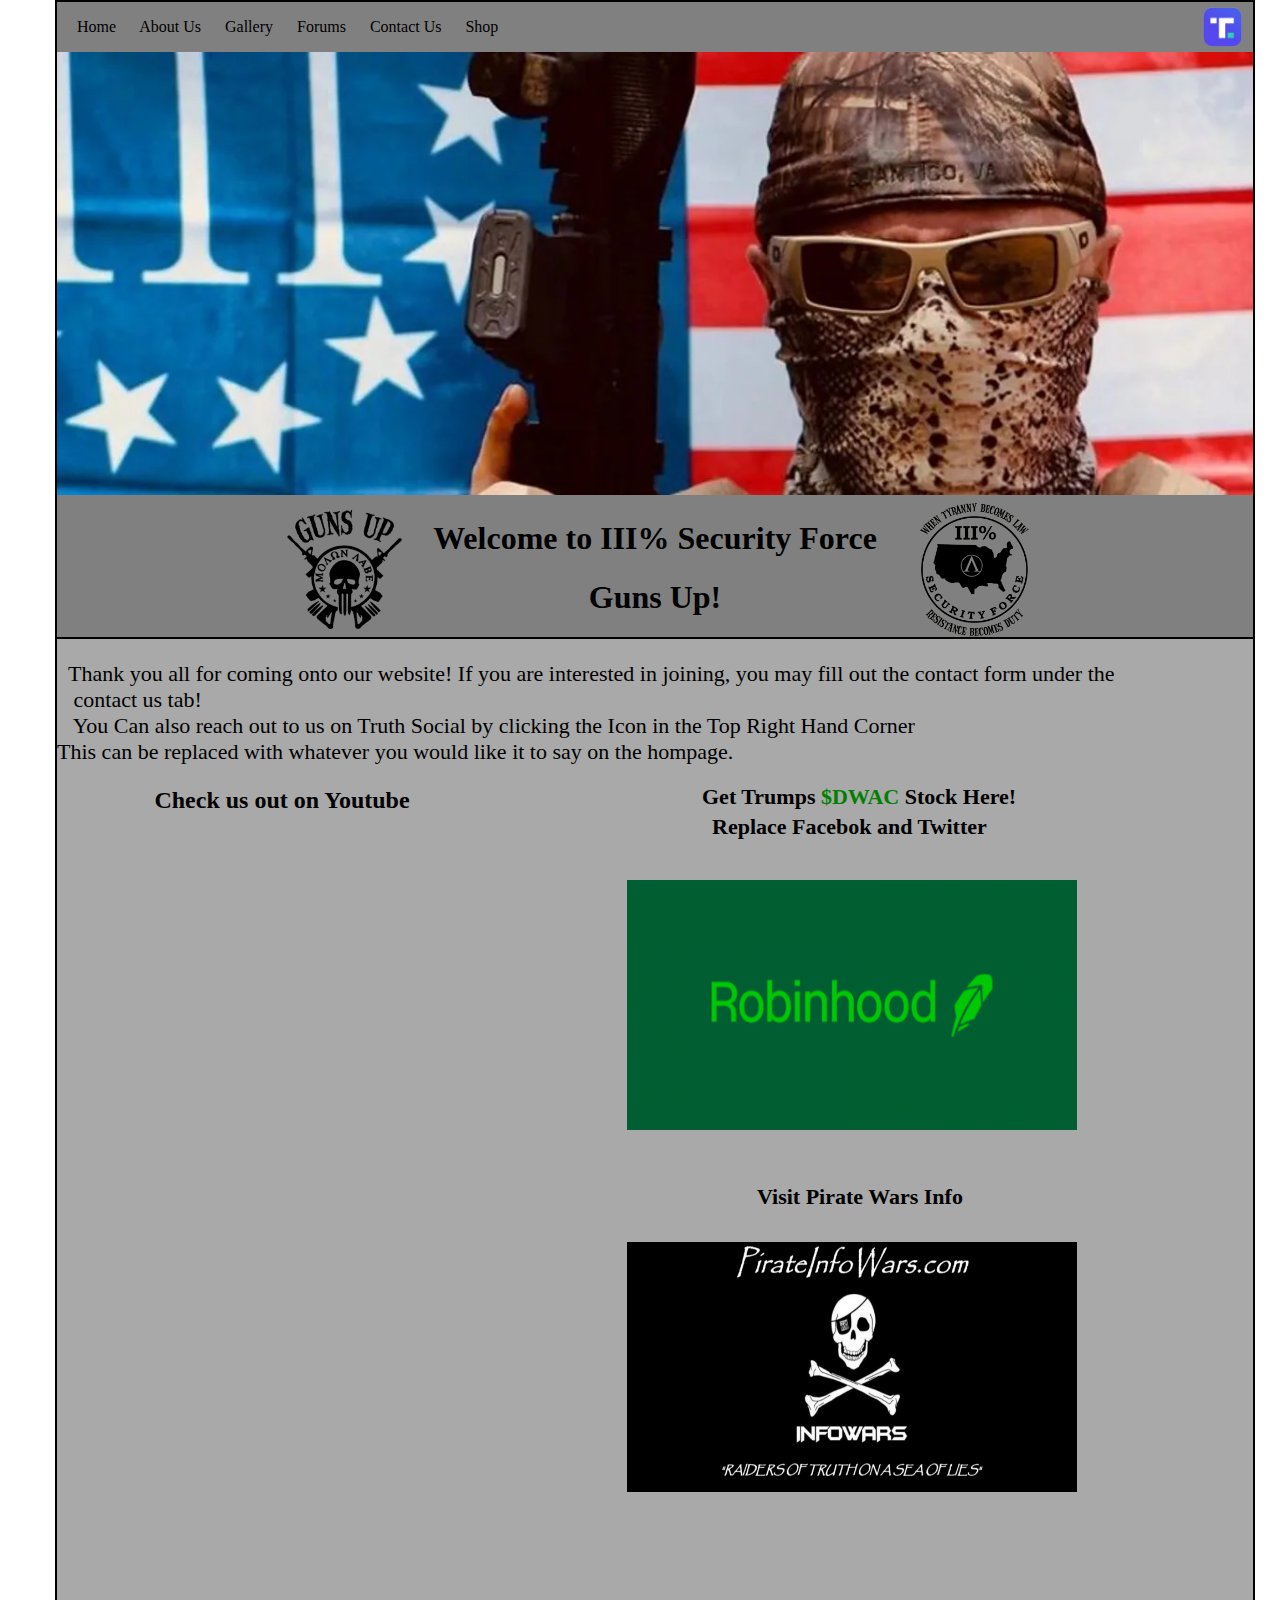
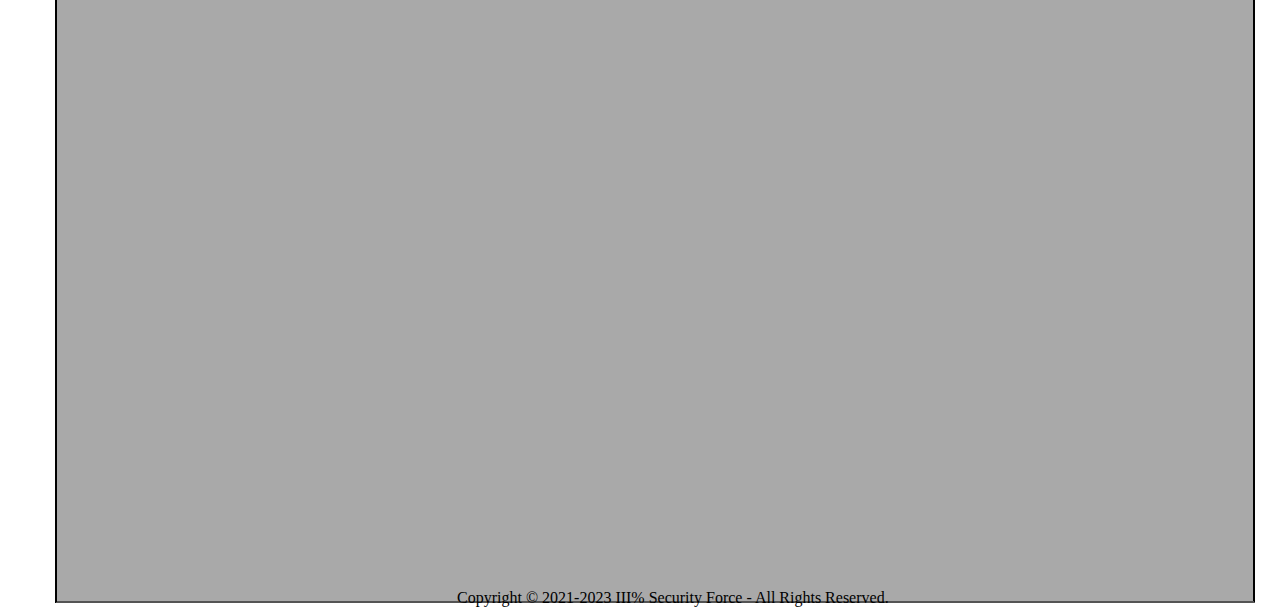
<file: index.html>
<!DOCTYPE html>
<html>
    <head>
        <title>III% Security Force - Home</title>
        <link rel="icon" href="III-ts1611415718.jpg" type="image/jpg">
        <link rel="stylesheet" href="main.css">

        <style>
            ul {
                list-style: none;
                padding-left: 20px;
            }
            .us_colors:link {
              color: black;
              background-color: transparent;
              text-decoration: none;
            }
            .us_colors:visited {
              color: black;
              background-color: transparent;
              text-decoration: none;
            }
            #red:hover {
              color: red;
              background-color: transparent;
              text-decoration: underline;
            }
            #red:active {
              color: red;
              background-color: transparent;
              text-decoration: underline;
            }

            #white:hover {
              color: white;
              background-color: transparent;
              text-decoration: underline;
            }
            #white:active {
              color: white;
              background-color: transparent;
              text-decoration: underline;
            }

            #blue:hover {
              color: blue;
              background-color: transparent;
              text-decoration: underline;
            }
            #blue:active {
              color: blue;
              background-color: transparent;
              text-decoration: underline;
            }

            body{
                margin: 50px;
                padding: 0px;
            }
        </style>
    </head>
    <body>
        <div class="box">
        <div class="box_inner"></div>
            <nav style="list-style: none; list-style-type: none;">
                <ul>
                    <li>
                        <a class="us_colors" id="red"  href="index.html">Home</a> &emsp;
                        <a class="us_colors" id="white"  href="about_us.html">About Us</a>  &emsp;
                        <a class="us_colors" id="blue"  href="gallery.html">Gallery</a>  &emsp;
                        <a class="us_colors" id="red"  href="https://ba-forum.com/forum/index.php">Forums</a>  &emsp;
                        <a class="us_colors" id="white" href="contact_us.html">Contact Us</a> &emsp;
                        <a class="us_colors" id="blue"  href="Shop/shop_homepage.html">Shop</a>  &emsp;
                    </li>
                </ul>
            </nav>
            <a href="https://truthsocial.com/@RealChrisHill"><img src="truthsociallogo.png" style="width: 70px; height: 40px; position: absolute; top: 5px; left: 1130px;"></a>
            <div id="Header">
                <img src="III-banner.png" style="width:100%">
                <img src="guns_up.png" style="position:absolute; width: 135px; height:135px; top:500px; left: 220px;">
                <h1 align="center">Welcome to III% Security Force</h1>
                <h1 align="center">Guns Up!</h1>
                <img src="us_sf.png" style="position: absolute; width: 135px; height: 135px; top: 500px; left: 850px;"
            </div>
            <div class="box2">                
                <p style="font-size:22px;">
                    &ensp;Thank you all for coming onto our website! If you are interested in joining, you may fill out the contact form under the <br>&ensp; contact us tab!<br>&ensp;
                    You Can also reach out to us on Truth Social by clicking the Icon in the Top Right Hand Corner<br>
                    This can be replaced with whatever you would like it to say on the hompage.
                </p>
                <div style="width: 450px; height: 1000px;">
                    <h2 align="center">Check us out on Youtube</h2>
                    <iframe width="450" height="125" src="https://www.youtube.com/embed/j7rJstUseKg" title="Inside America's Largest Right Wing Militia" frameborder="0" allow="accelerometer; autoplay; clipboard-write; encrypted-media; gyroscope; picture-in-picture; web-share" allowfullscreen></iframe>
                    <br>
                    <iframe width="450" height="125" src="https://www.youtube.com/embed/DQH59tg5LJQ" title="We Talk to Steve Bannon About the 2020 Election's Potential For Chaos" frameborder="0" allow="accelerometer; autoplay; clipboard-write; encrypted-media; gyroscope; picture-in-picture; web-share" allowfullscreen></iframe>
                    <br>
                    <iframe width="450" height="125" src="https://www.youtube.com/embed/QW2qqMdkjQQ" title="Georgia Militia: Biden Can Only Win Through Fraud | THE CIRCUS | SHOWTIME" frameborder="0" allow="accelerometer; autoplay; clipboard-write; encrypted-media; gyroscope; picture-in-picture; web-share" allowfullscreen></iframe>
                    <br>
                    <iframe width="450" height="125" src="https://www.youtube.com/embed/Kn6qoM4KSb0" title="Inside an American Militia: Guns & God with the USA's far-right paramilitaries" frameborder="0" allow="accelerometer; autoplay; clipboard-write; encrypted-media; gyroscope; picture-in-picture; web-share" allowfullscreen></iframe>
                    <br>
                    <iframe width="450" height="125" src="https://www.youtube.com/embed/Zsr61e1sSeY" title="Why armed militia groups are surging across the nation" frameborder="0" allow="accelerometer; autoplay; clipboard-write; encrypted-media; gyroscope; picture-in-picture; web-share" allowfullscreen></iframe>
                    <br>
                    <iframe width="450" height="125" src="https://www.youtube.com/embed/1tw71c1TArA" title="III% Security Force militia leader Chris Hill - Interview on December 5, 2020" frameborder="0" allow="accelerometer; autoplay; clipboard-write; encrypted-media; gyroscope; picture-in-picture; web-share" allowfullscreen></iframe>
                    <br>
                    <iframe width="450" height="125" src="https://www.youtube.com/embed/1V8PB2Rrk3Y" title="Why PATRIOT MILITIAS Are SURGING!!!" frameborder="0" allow="accelerometer; autoplay; clipboard-write; encrypted-media; gyroscope; picture-in-picture; web-share" allowfullscreen></iframe>
                    <br>
                </div>
                <div style="position: absolute; top: 165px; left: 570px;">
                    <h2><span style="position: absolute; top: -20px; left: 75px; font-size:22px;">Get Trumps <span style="color: green;">$DWAC</span> Stock Here!</span></h2>
                    <br>
                    <h2><span style="position: absolute; top: 10px; left: 85px; font-size:22px;">Replace Facebok and Twitter</span></h2>
                    <br>
                    <a href="https://join.robinhood.com/christh-c37424/"><img src="robinhood.png" style="width: 450px; height: 250px;"></a>
                </div>
                <div style="position: absolute; top: 565px; left: 570px;">
                    <h2><span style="position: absolute; top: -20px; left: 130px; font-size: 22px;">Visit Pirate Wars Info</span></h2>
                    <br>
                    <a href="http://pirateinfowars.com/"><img src="pwars.png" style="width: 450px; height: 250px;"></a>
                </div>
                <br>
                <br>
                <br>
                <br>
                <br>
                <br>
                <br>
                <br>
                <br>
                <br>
                <br>
                <br>
                <br>
                <br>
                <br>
                <br>
                <br>
                <br>
                <br>
                <br>
                <br>
                <br>
                <br>
                <span style="position:absolute; top:1550px; left: 400px;">Copyright © 2021-2023 III% Security Force - All Rights Reserved.</span>
            </div>
        </div>
    </body>
</html>
</file>
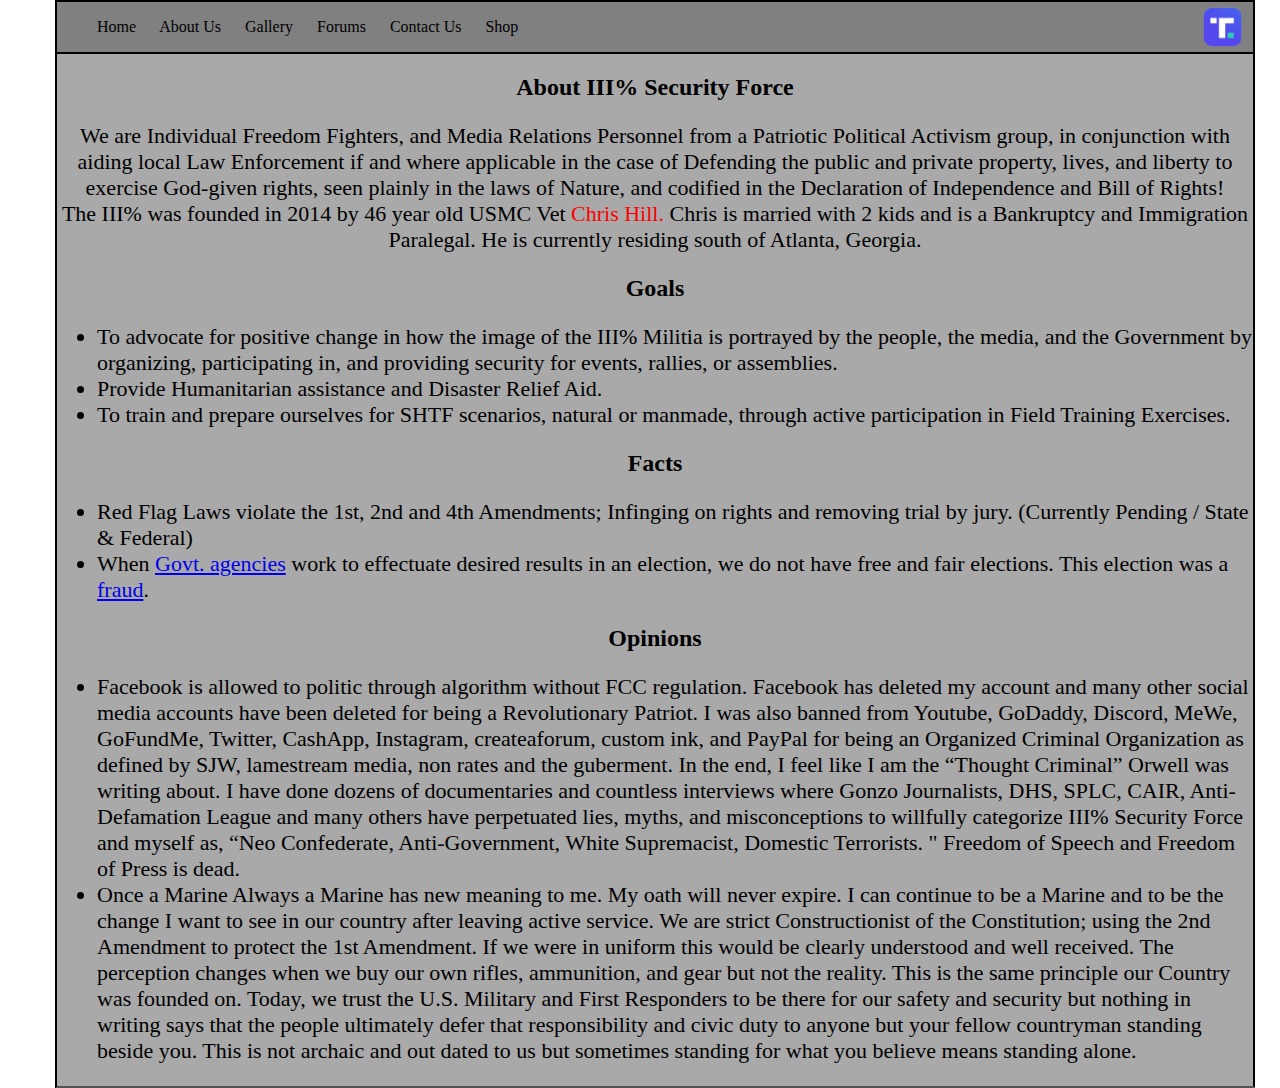
<file: about_us.html>
<!DOCTYPE html>
<html>
    <head>
        <title>III% Security Force - About Us</title>
        <link rel="icon" href="III-ts1611415718.jpg" type="image/jpg">
        <link rel="stylesheet" href="main.css">

        <style>
            .nav {
                list-style: none;
                padding-left: 20px;
            }
            textarea {
                resize: none;
            }
            .us_colors:link {
              color: black;
              background-color: transparent;
              text-decoration: none;
            }
            .us_colors:visited {
              color: black;
              background-color: transparent;
              text-decoration: none;
            }
            #red:hover {
              color: red;
              background-color: transparent;
              text-decoration: underline;
            }
            #red:active {
              color: red;
              background-color: transparent;
              text-decoration: underline;
            }

            #white:hover {
              color: white;
              background-color: transparent;
              text-decoration: underline;
            }
            #white:active {
              color: white;
              background-color: transparent;
              text-decoration: underline;
            }

            #blue:hover {
              color: blue;
              background-color: transparent;
              text-decoration: underline;
            }
            #blue:active {
              color: blue;
              background-color: transparent;
              text-decoration: underline;
            }

            body{
                margin: 50px;
                padding: 0px;
            }
        </style>
    </head>
    <body>
        <div class="box">
            <nav class="nav" style="list-style: none;">
                <ul class="nav">
                    <li>
                        <a class="us_colors" id="red" href="index.html">Home</a> &emsp;
                        <a class="us_colors" id="white" href="about_us.html">About Us</a> &emsp;
                        <a class="us_colors" id="blue" href="gallery.html">Gallery</a> &emsp;
                        <a class="us_colors" id="red" href="https://ba-forum.com/forum/index.php">Forums</a> &emsp;
                        <a class="us_colors" id="white" href="contact_us.html">Contact Us</a> &emsp;
                        <a class="us_colors" id="blue"  href="Shop/shop_homepage.html">Shop</a>  &emsp;
                    </li>
                </ul>
            </nav>
            <a href="https://truthsocial.com/@RealChrisHill"><img src="truthsociallogo.png" style="width: 70px; height: 40px; position: absolute; top: 5px; left: 1130px;"></a>
            <div class="box2">
                <div>
                    <h2 align="center">About III% Security Force</h2>
                    <p align="center" style="font-size: 22px;">
                        We are Individual Freedom Fighters, and Media Relations Personnel from a Patriotic Political Activism group, in conjunction with aiding local Law Enforcement if and where applicable in the case
                        of Defending the public and private property, lives, and liberty to exercise God-given rights, seen plainly in the laws of Nature, and codified in the Declaration of Independence and Bill of Rights!<br>
                        The III% was founded in 2014 by 46 year old USMC Vet <span style="color:red;">Chris Hill.</span> Chris is married with 2 kids and
                        is a Bankruptcy and Immigration Paralegal. He is currently residing
                        south of Atlanta, Georgia.
                    </p>
                </div>
                <div>
                    <h2 align="center">Goals</h2>
                    <p>
                        <ul style="font-size: 22px;">
                            <li>
                                To advocate for positive change in how the image of the III% Militia is portrayed by the people, the media, and the Government by organizing, participating in, and providing security for events, rallies, or assemblies.
                            </li>
                            <li>
                                Provide Humanitarian assistance and Disaster Relief Aid.
                            </li>
                            <li>
                                To train and prepare ourselves for SHTF scenarios, natural or manmade, through active participation in Field Training Exercises. 
                            </li>
                        </ul>
                    </p>
                </div>
                <div>
                    <h2 align="center">Facts</h2>
                    <ul style="font-size: 22px;">
                        <li>
                            Red Flag Laws violate the 1st, 2nd and 4th Amendments;  Infinging on rights and removing trial by jury.  (Currently Pending / State & Federal)
                        </li>
                        <li>
                            When <a href="https://www.bbc.com/news/world-us-canada-62688532">Govt. agencies</a> work to effectuate desired results in an election, we do not have free and fair elections. This election was a <a href="election_fraud/ef.html">fraud</a>.
                        </li>
                    </ul>
                </div>
                <div>
                    <h2 align="center">Opinions</h2>
                    <ul style="font-size: 22px;">
                        <li>
                            Facebook is allowed to politic through algorithm without FCC regulation.   Facebook has deleted my account and many other social media accounts have been deleted for being a Revolutionary Patriot.   I was also banned from Youtube, GoDaddy, Discord, MeWe, GoFundMe, Twitter, CashApp, Instagram, createaforum, custom ink, and PayPal for being an Organized Criminal Organization as defined by SJW, lamestream media, non rates and the guberment.  In the end, I feel like I am the “Thought Criminal” Orwell was writing about.    I have done dozens of documentaries and countless interviews where Gonzo Journalists, DHS, SPLC, CAIR, Anti-Defamation League and many others have perpetuated lies, myths, and misconceptions to willfully categorize III% Security Force and myself as, “Neo Confederate, Anti-Government, White Supremacist, Domestic Terrorists. "  Freedom of Speech and Freedom of Press is dead.
                        </li>
                        <li>
                            Once a Marine Always a Marine has new meaning to me.  My oath will never expire.  I can continue to be a Marine and to be the change I want to see in our country after leaving active service.   We are strict Constructionist of the Constitution; using the 2nd Amendment to protect the 1st Amendment.  If we were in uniform this would be clearly understood and well received.  The perception changes when we buy our own rifles, ammunition, and gear but not the reality.  This is the same principle our Country was founded on.  Today, we trust the U.S. Military and First Responders to be there for our safety and security but nothing in writing says that the people ultimately defer that responsibility and civic duty to anyone but your fellow countryman standing beside you.  This is not archaic and out dated to us but sometimes standing for what you believe means standing alone.
                        </li>
                    </ul>
                </div>
            </div>
        </div>
    </body>
</html>
</file>
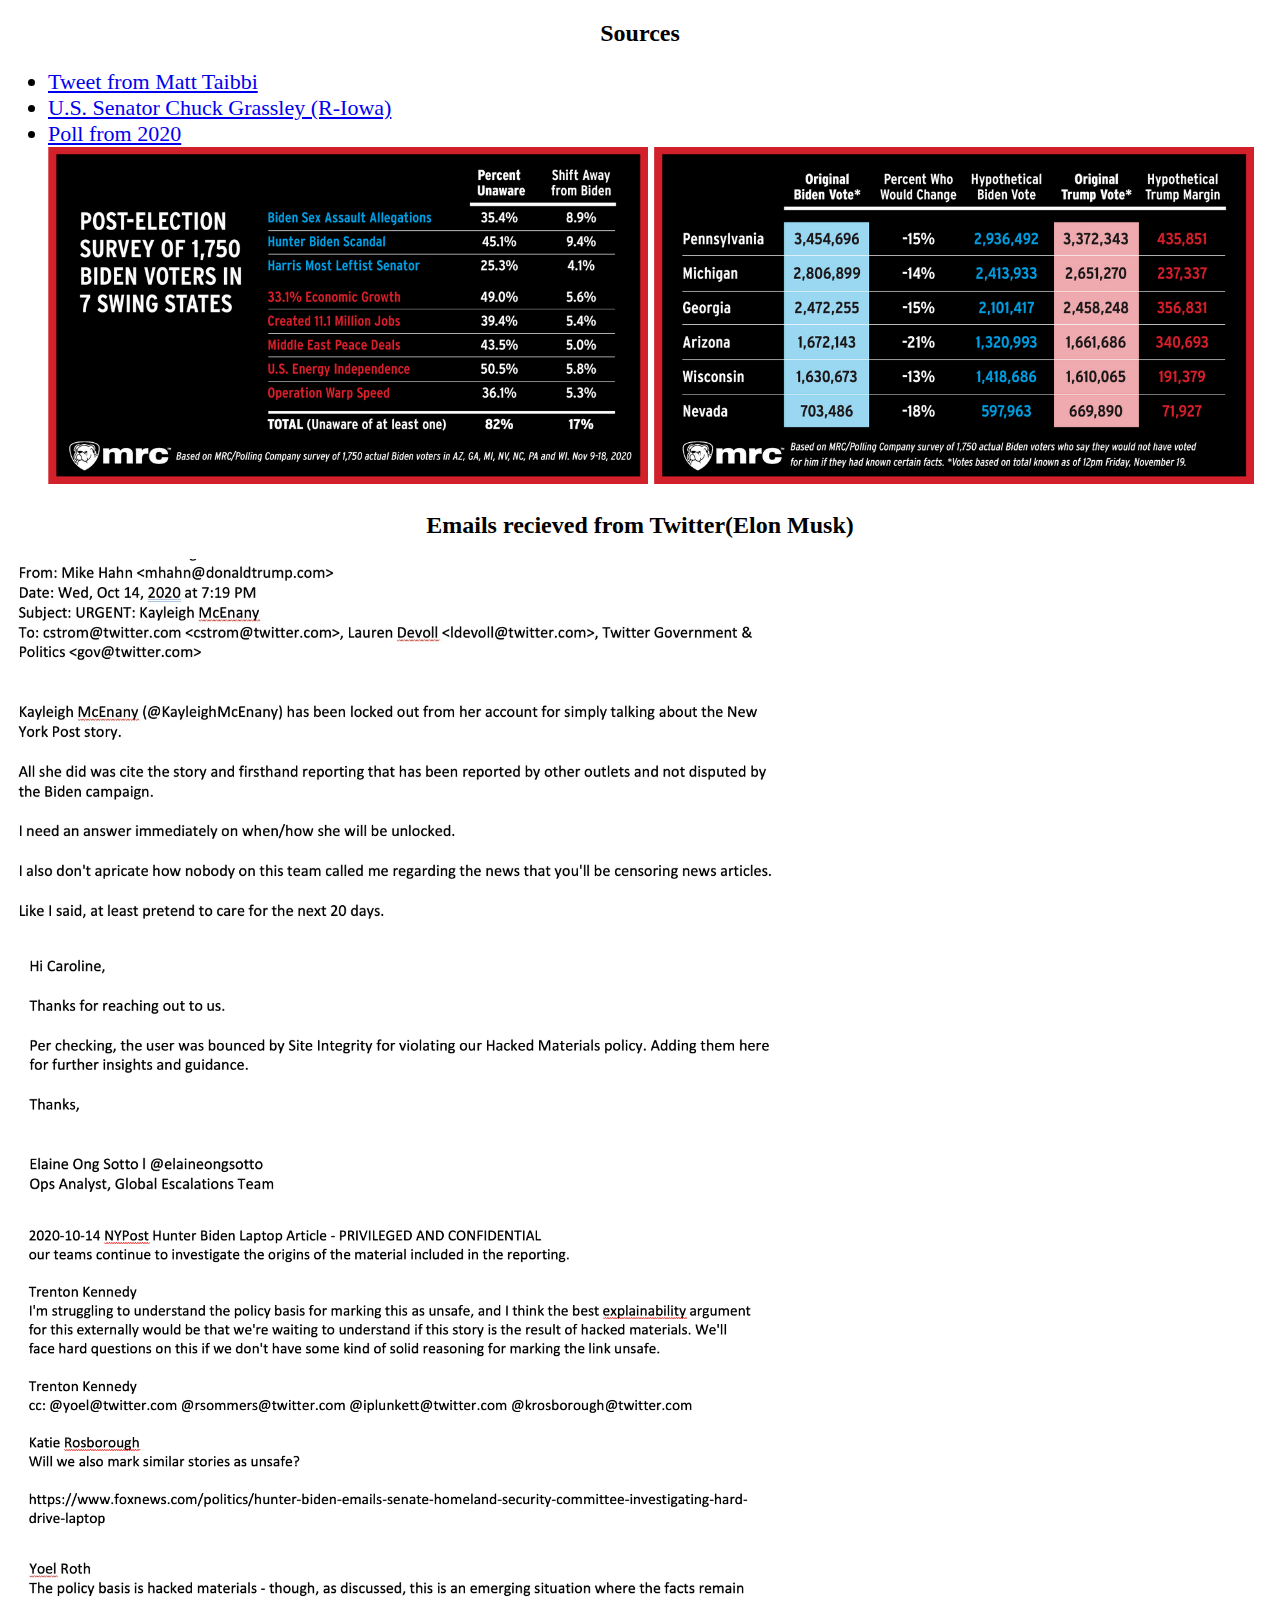
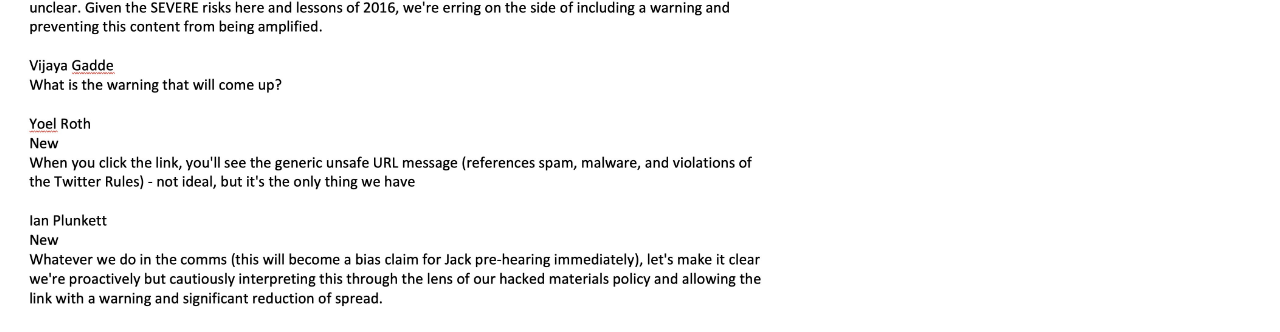
<file: election_fraud/ef.html>
<!DOCTYPE html>
<html>
    <head>

    </head>
    <body>
        <h2 align="center">Sources</h2>
        <ul style="font-size: 22px;">
            <li>
                <a href="https://twitter.com/mtaibbi/status/1598822959866683394?ref_src=twsrc%5Etfw%7Ctwcamp%5Etweetembed%7Ctwterm%5E1598822959866683394%7Ctwgr%5E08f5e36cc0190d16b8b009fc4836c9e98435a61d%7Ctwcon%5Es1_&ref_url=https%3A%2F%2Fwww.politico.com%2Fnews%2F2022%2F12%2F08%2Ftwitter-files-hunter-biden-laptop-00072919">Tweet from Matt Taibbi</a>
            </li>
            <li>
                <a href="https://www.grassley.senate.gov/news/remarks/twitter-and-2020-election-interference">U.S. Senator Chuck Grassley (R-Iowa)</a>
            </li>
            <li>
                <a href="https://www.newsbusters.org/blogs/nb/rich-noyes/2020/11/24/special-report-stealing-presidency-2020">Poll from 2020</a>
            </li>
            <img src="poll2.png" style="width: 600px;">
            <img src="poll.png" style="width:600px;">
        </ul>
        
        <h2 align="center">Emails recieved from Twitter(Elon Musk)</h2>
        <img src="ef1.jpg" style="width: 800px;">
        <img src="ef2.jpg" style="width: 800px;">
        <img src="ef3.png" style="width: 800px;">
        <img src="ef4.jpg" style="width: 800px;"
    </body>
</html>
</file>
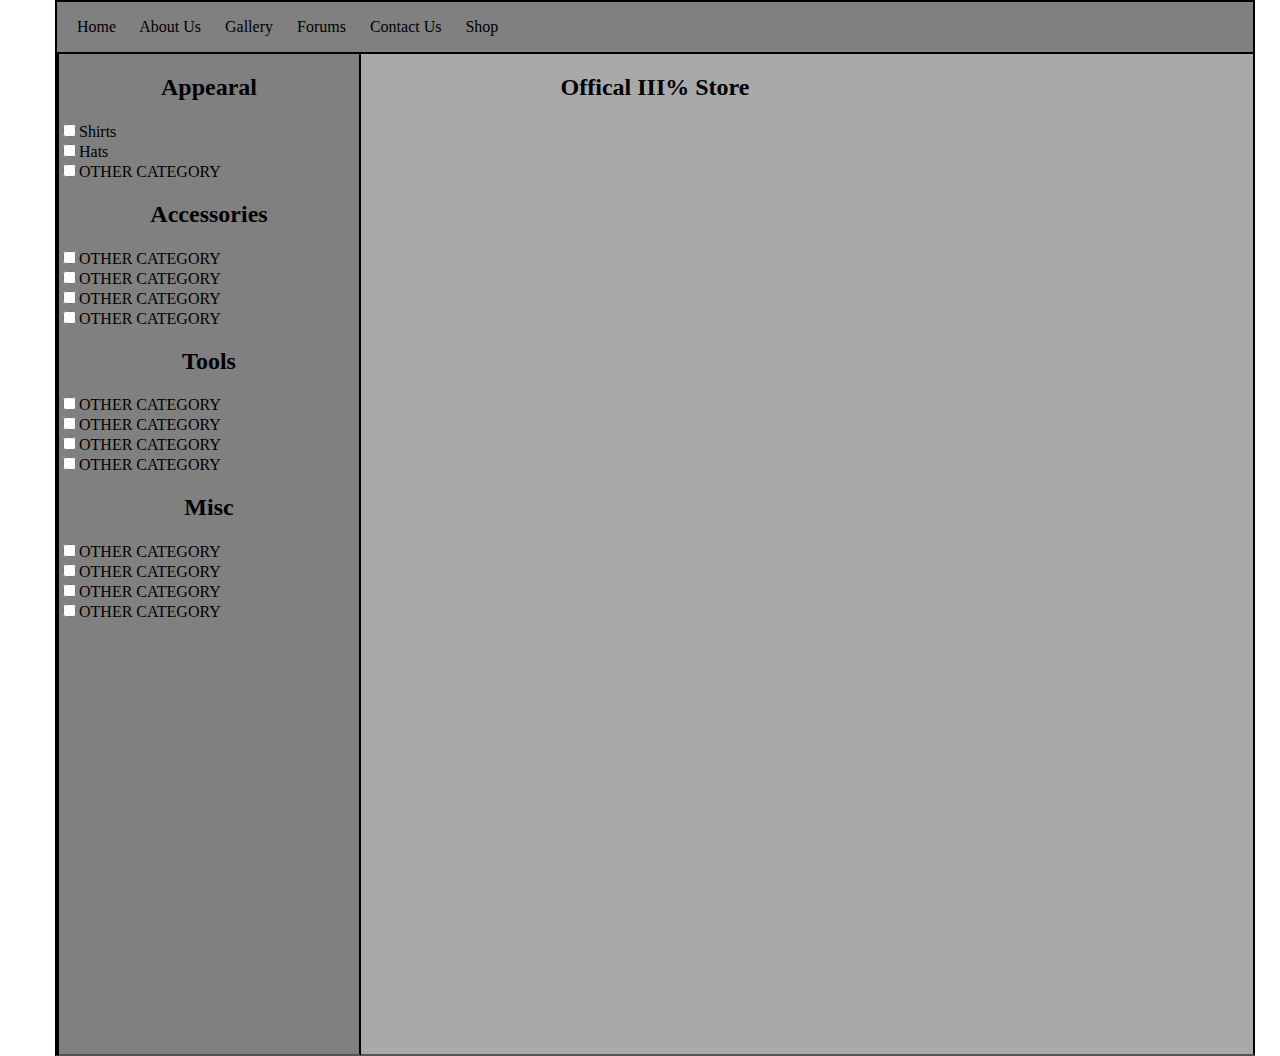
<file: Shop/shop_homepage.html>
<!DOCTYPE html>
<html>
    <head>
        <link rel="stylesheet" href="../main.css">
        <link rel="icon" href="../III-ts1611415718.jpg" type="image/jpg">
        <title>III% Security Force - Shop Home</title>
        
        <style>
            ul {
                list-style: none;
                padding-left: 20px;
            }
            .us_colors:link {
              color: black;
              background-color: transparent;
              text-decoration: none;
            }
            .us_colors:visited {
              color: black;
              background-color: transparent;
              text-decoration: none;
            }
            #red:hover {
              color: red;
              background-color: transparent;
              text-decoration: underline;
            }
            #red:active {
              color: red;
              background-color: transparent;
              text-decoration: underline;
            }

            #white:hover {
              color: white;
              background-color: transparent;
              text-decoration: underline;
            }
            #white:active {
              color: white;
              background-color: transparent;
              text-decoration: underline;
            }

            #blue:hover {
              color: blue;
              background-color: transparent;
              text-decoration: underline;
            }
            #blue:active {
              color: blue;
              background-color: transparent;
              text-decoration: underline;
            }

            body{
                margin: 50px;
                padding: 0px;
            }
        </style>
    </head>
    <body>
        <div class="box">
            <nav style="list-style: none; list-style-type: none;">
                <ul>
                    <li>
                        <a class="us_colors" id="red"  href="../index.html">Home</a> &emsp;
                        <a class="us_colors" id="white"  href="../about_us.html">About Us</a>  &emsp;
                        <a class="us_colors" id="blue"  href="../gallery.html">Gallery</a>  &emsp;
                        <a class="us_colors" id="red"  href="https://ba-forum.com/forum/index.php">Forums</a>  &emsp;
                        <a class="us_colors" id="white" href="../contact_us.html">Contact Us</a> &emsp;
                        <a class="us_colors" id="blue"  href="shop_homepage.html">Shop</a>  &emsp;
                    </li>
                </ul>
            </nav>
            <div class="box2" style="height:1000px;">
                <div>
                    <h2 align="center">Offical III% Store</h2>
                </div>
            </div>
            <div class="scroll_box">
                <h2 align="center">Appearal</h2>
                <input type="checkbox"><span>Shirts</span>
                <br>
                <input type="checkbox"><span>Hats</span>
                <br>
                <input type="checkbox"><span>OTHER CATEGORY</span>
                <br>
                <h2 align="center">Accessories </h2>
                <input type="checkbox"><span>OTHER CATEGORY</span>
                <br>
                <input type="checkbox"><span>OTHER CATEGORY</span>
                <br>
                <input type="checkbox"><span>OTHER CATEGORY</span>
                <br>
                <input type="checkbox"><span>OTHER CATEGORY</span>
                <br>
                <h2 align="center">Tools</h2>
                <input type="checkbox"><span>OTHER CATEGORY</span>
                <br>
                <input type="checkbox"><span>OTHER CATEGORY</span>
                <br>
                <input type="checkbox"><span>OTHER CATEGORY</span>
                <br>
                <input type="checkbox"><span>OTHER CATEGORY</span>
                <br>
                <h2 align="center">Misc</h2>
                <input type="checkbox"><span>OTHER CATEGORY</span>
                <br>
                <input type="checkbox"><span>OTHER CATEGORY</span>
                <br>
                <input type="checkbox"><span>OTHER CATEGORY</span>
                <br>
                <input type="checkbox"><span>OTHER CATEGORY</span>
                <br>

            </div>
        </div>
        
    </body>
</html>
</file>
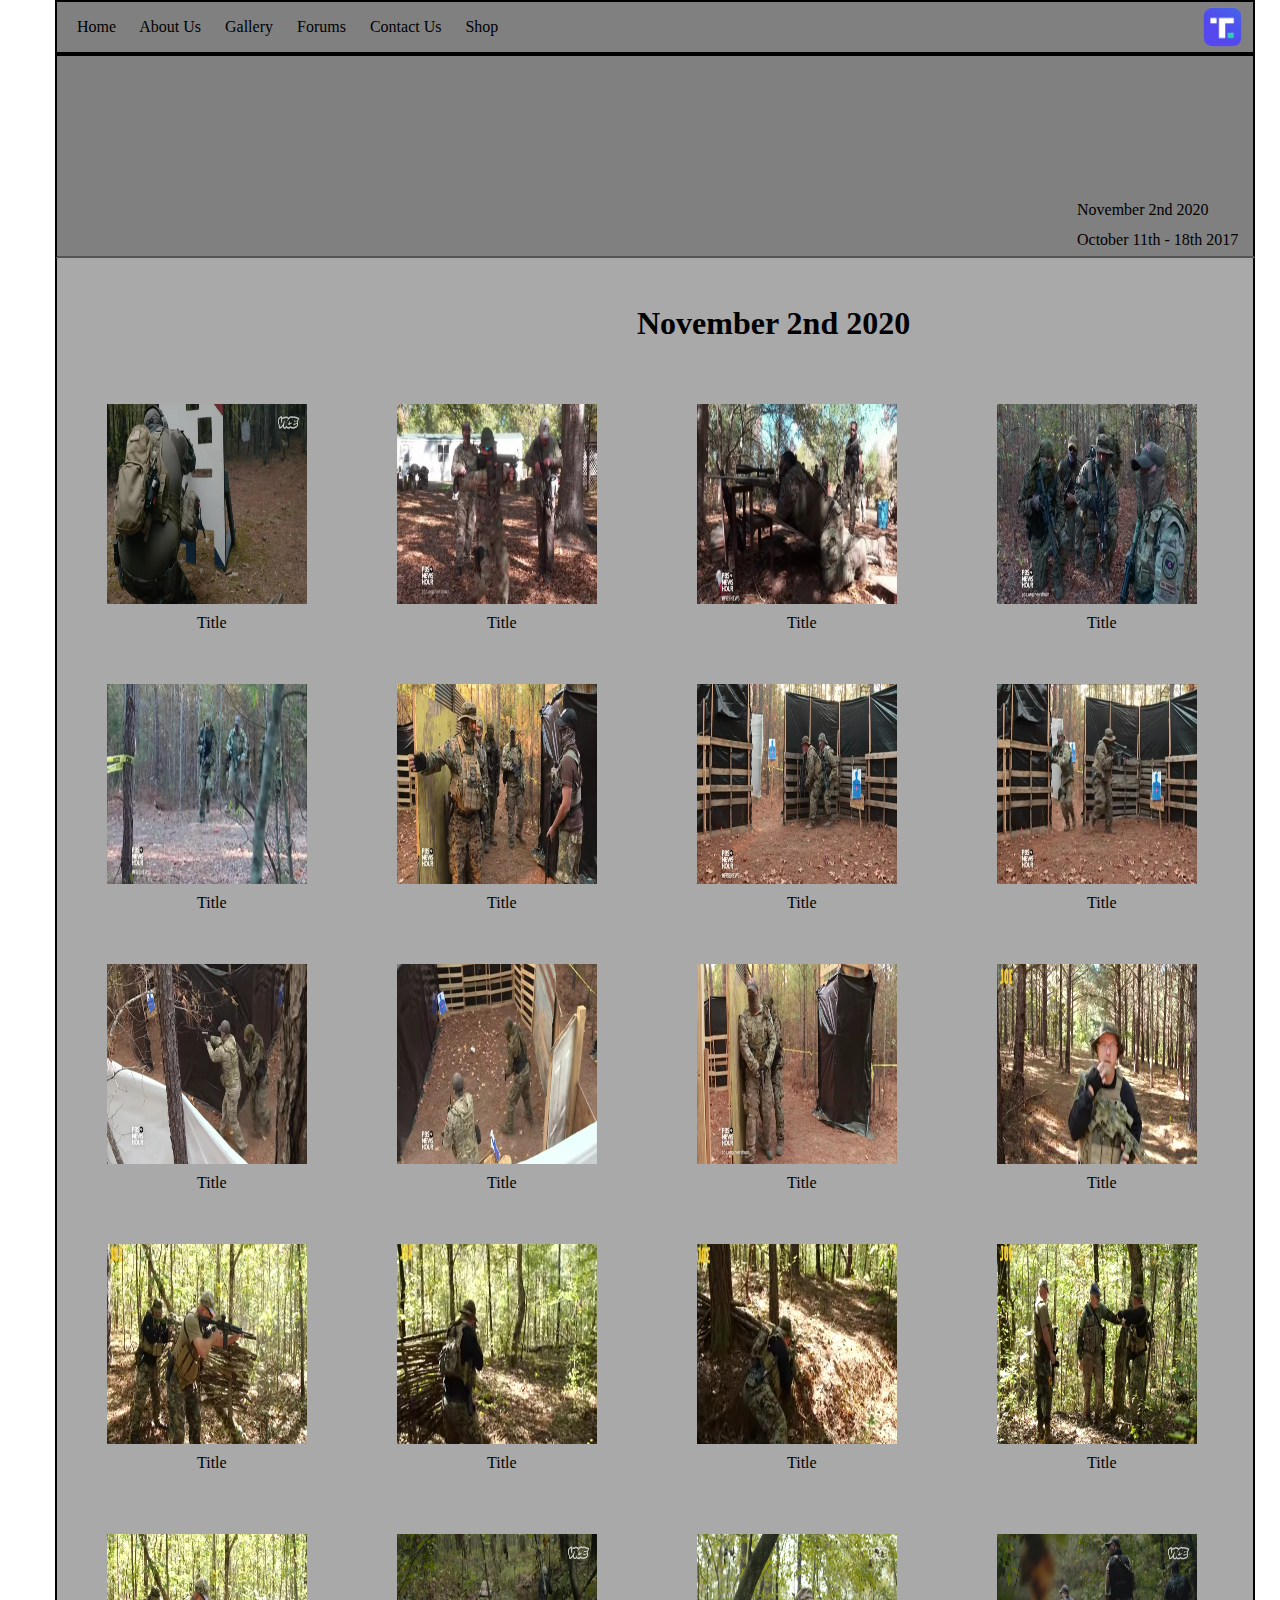
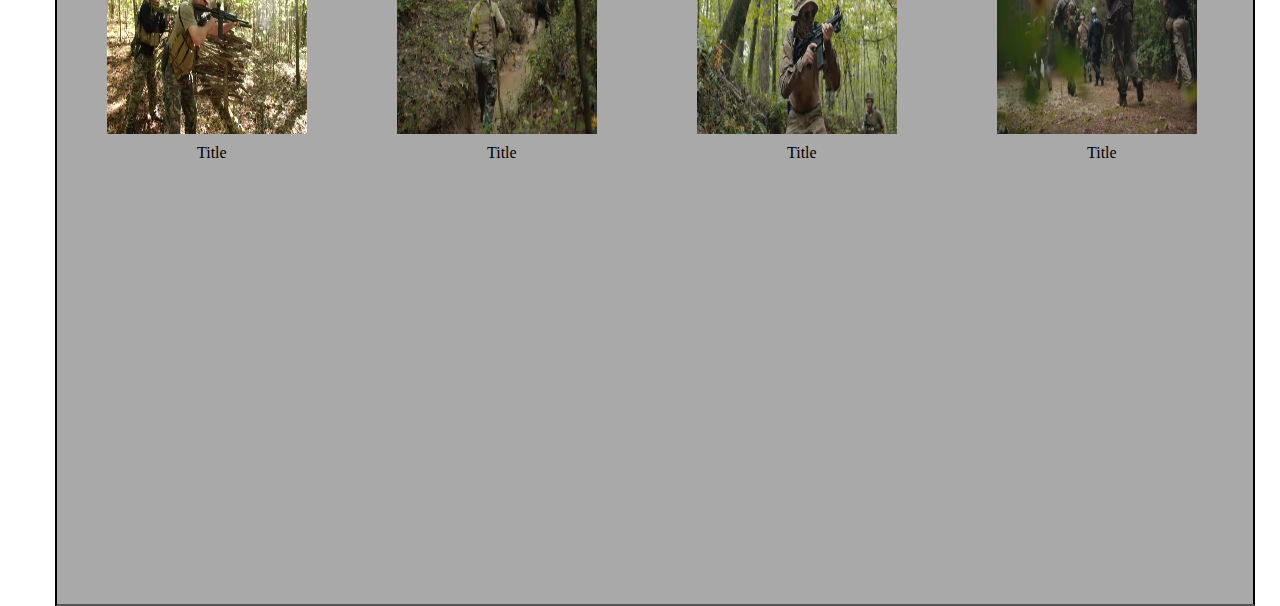
<file: Gallery/ftxs/11_2nd_20_ftx.html>
<!DOCTYPE html>
<html>
    <head>
        <title>III% Security Force - Gallery - ftxs - 10-18th 17</title>
        <link rel="icon" href="../../III-ts1611415718.jpg" type="image/jpg">
        <link rel="stylesheet" href="../../main.css">

        <style>
            ul {
                list-style: none;
                padding-left: 20px;
            }
            textarea {
                resize: none;
            }
            .us_colors:link {
              color: black;
              background-color: transparent;
              text-decoration: none;
            }
            .us_colors:visited {
              color: black;
              background-color: transparent;
              text-decoration: none;
            }
            #red:hover {
              color: red;
              background-color: transparent;
              text-decoration: underline;
            }
            #red:active {
              color: red;
              background-color: transparent;
              text-decoration: underline;
            }

            #white:hover {
              color: white;
              background-color: transparent;
              text-decoration: underline;
            }
            #white:active {
              color: white;
              background-color: transparent;
              text-decoration: underline;
            }

            #blue:hover {
              color: blue;
              background-color: transparent;
              text-decoration: underline;
            }
            #blue:active {
              color: blue;
              background-color: transparent;
              text-decoration: underline;
            }

            body{
                margin: 50px;
                padding: 0px;
            }
        </style>
    </head>
    <body>
        <div class="box">
            <nav style="list-style: none;">
                <ul>
                    <li>
                        <a class="us_colors" id="red" href="../../index.html">Home</a> &emsp;
                        <a class="us_colors" id="white" href="../../about_us.html">About Us</a> &emsp;
                        <a class="us_colors" id="blue" href="../../gallery.html">Gallery</a> &emsp;
                        <a class="us_colors" id="red" href="https://ba-forum.com/forum/index.php">Forums</a> &emsp;
                        <a class="us_colors" id="white" href="../../contact_us.html">Contact Us</a> &emsp;
                        <a class="us_colors" id="blue"  href="../../Shop/shop_homepage.html">Shop</a>  &emsp;
                    </li>
                </ul>
            </nav>
            <a href="https://truthsocial.com/@RealChrisHill"><img src="../../truthsociallogo.png" style="width: 70px; height: 40px; position: absolute; top: 5px; left: 1130px;"></a>
            <div class="box2" style="height:2150px;">
              <div class="gallery_nav">
                <span style="position:absolute; top: 145px; left: 1020px;"><a href="11_2nd_20_ftx.html" class="us_colors" id="white">November 2nd 2020</a></span>
                <span style="position:absolute; top: 175px; left: 1020px;"><a href="10_18th_17_ftx.html" class="us_colors" id="red">October 11th - 18th 2017</a></span>
              </div>
                <div id="collection_october_11_2nd_20" style="position:absolute; top: 50px;">
                  <h1 style="position:absolute; top: 180px; left: 580px; width: 500px;">November 2nd 2020</h1>
                  <div id="row_one" style="position:absolute; top: 270px;">
                    <div id="slot_one" style="position:absolute; top: 30px; left: 50px;">
                      <img src="../ftxs/imgs/11_2nd_20/ftx_1.png" style="width: 200px; height: 200px;">
                      <span style="position:absolute; top: 210px; left: 90px;">Title</span>
                    </div>
                    <div id="slot_two" style="position:absolute; top: 30px; left: 340px;">
                      <img src="../ftxs/imgs/11_2nd_20/ftx_2.png" style="width: 200px; height: 200px;">
                      <span style="position:absolute; top: 210px; left: 90px;">Title</span>
                    </div>
                    <div id="slot_three" style="position:absolute; top: 30px; left: 640px;">
                      <img src="../ftxs/imgs/11_2nd_20//ftx_3.png" style="width: 200px; height: 200px;">
                      <span style="position:absolute; top: 210px; left: 90px;">Title</span>
                    </div>
                    <div id="slot_four" style="position:absolute; top: 30px; left: 940px;">
                      <img src="../ftxs/imgs/11_2nd_20//ftx_4.png" style="width: 200px; height: 200px;">
                      <span style="position:absolute; top: 210px; left: 90px;">Title</span>
                    </div>
                  </div>
                  <div id="row_two" style="position:absolute; top: 550px;">
                    <div id="slot_one" style="position:absolute; top: 30px; left: 50px;">
                      <img src="../ftxs/imgs/11_2nd_20//ftx_5.png" style="width: 200px; height: 200px;">
                      <span style="position:absolute; top: 210px; left: 90px;">Title</span>
                    </div>
                    <div id="slot_two" style="position:absolute; top: 30px; left: 340px;">
                      <img src="../ftxs/imgs/11_2nd_20//ftx_6.png" style="width: 200px; height: 200px;">
                      <span style="position:absolute; top: 210px; left: 90px;">Title</span>
                    </div>
                    <div id="slot_three" style="position:absolute; top: 30px; left: 640px;">
                      <img src="../ftxs/imgs/11_2nd_20//ftx_7.png" style="width: 200px; height: 200px;">
                      <span style="position:absolute; top: 210px; left: 90px;">Title</span>
                    </div>
                    <div id="slot_four" style="position:absolute; top: 30px; left: 940px;">
                      <img src="../ftxs/imgs/11_2nd_20//ftx_8.png" style="width: 200px; height: 200px;">
                      <span style="position:absolute; top: 210px; left: 90px;">Title</span>
                    </div>
                  </div>
                  <div id="row_three" style="position:absolute; top: 830px;">
                    <div id="slot_one" style="position:absolute; top: 30px; left: 50px;">
                      <img src="../ftxs/imgs/11_2nd_20//ftx_9.png" style="width: 200px; height: 200px;">
                      <span style="position:absolute; top: 210px; left: 90px;">Title</span>
                    </div>
                    <div id="slot_two" style="position:absolute; top: 30px; left: 340px;">
                      <img src="../ftxs/imgs/11_2nd_20//ftx_10.png" style="width: 200px; height: 200px;">
                      <span style="position:absolute; top: 210px; left: 90px;">Title</span>
                    </div>
                    <div id="slot_three" style="position:absolute; top: 30px; left: 640px;">
                      <img src="../ftxs/imgs/11_2nd_20//ftx_11.png" style="width: 200px; height: 200px;">
                      <span style="position:absolute; top: 210px; left: 90px;">Title</span>
                    </div>
                    <div id="slot_four" style="position:absolute; top: 30px; left: 940px;">
                      <img src="../ftxs/imgs/11_2nd_20//ftx_12.png" style="width: 200px; height: 200px;">
                      <span style="position:absolute; top: 210px; left: 90px;">Title</span>
                    </div>
                  </div>
                  <div id="row_four" style="position:absolute; top: 1110px;">
                    <div id="slot_one" style="position:absolute; top: 30px; left: 50px;">
                      <img src="../ftxs/imgs/11_2nd_20//ftx_13.png" style="width: 200px; height: 200px;">
                      <span style="position:absolute; top: 210px; left: 90px;">Title</span>
                    </div>
                    <div id="slot_two" style="position:absolute; top: 30px; left: 340px;">
                      <img src="../ftxs/imgs/11_2nd_20//ftx_14.png" style="width: 200px; height: 200px;">
                      <span style="position:absolute; top: 210px; left: 90px;">Title</span>
                    </div>
                    <div id="slot_three" style="position:absolute; top: 30px; left: 640px;">
                      <img src="../ftxs/imgs/11_2nd_20//ftx_15.png" style="width: 200px; height: 200px;">
                      <span style="position:absolute; top: 210px; left: 90px;">Title</span>
                    </div>
                    <div id="slot_four" style="position:absolute; top: 30px; left: 940px;">
                      <img src="../ftxs/imgs/11_2nd_20//ftx_16.png" style="width: 200px; height: 200px;">
                      <span style="position:absolute; top: 210px; left: 90px;">Title</span>
                    </div>
                  </div>
                  <div id="row_five" style="position:absolute; top: 1400px;">
                    <div id="slot_one" style="position:absolute; top: 30px; left: 50px;">
                      <img src="../ftxs/imgs/11_2nd_20//ftx_17.png" style="width: 200px; height: 200px;">
                      <span style="position:absolute; top: 210px; left: 90px;">Title</span>
                    </div>
                    <div id="slot_two" style="position:absolute; top: 30px; left: 340px;">
                      <img src="../ftxs/imgs/11_2nd_20//ftx_18.png" style="width: 200px; height: 200px;">
                      <span style="position:absolute; top: 210px; left: 90px;">Title</span>
                    </div>
                    <div id="slot_three" style="position:absolute; top: 30px; left: 640px;">
                      <img src="../ftxs/imgs/11_2nd_20//ftx_19.png" style="width: 200px; height: 200px;">
                      <span style="position:absolute; top: 210px; left: 90px;">Title</span>
                    </div>
                    <div id="slot_four" style="position:absolute; top: 30px; left: 940px;">
                      <img src="../ftxs/imgs/11_2nd_20//ftx_20.png" style="width: 200px; height: 200px;">
                      <span style="position:absolute; top: 210px; left: 90px;">Title</span>
                    </div>
                  </div>
                </div>
            </div>
        </div>
    </body>
</html>
</file>
<file: main.css>
html  {
    margin: 0px;
    padding: 0px;
    top: 0px;
    left: 0px;
}
.box{
    position: absolute;
    background-color: gray;
    margin: 5px;
    width: 1196px;
    top: -5px;
    left: 50px;
    border: 2px black;
    border-style:inset solid;
}

.scroll_box {
    position: absolute;
    background-color: gray;
    width: 300px;
    height: 1000px;
    border: 2px black;
    border-style:inset solid;
}

.box2{
    position: absolute;
    background-color: darkgray;
    left: -2px;
    width: 1196px;
    border: 2px black;
    border-style:inset solid;
}

.gallery_nav{
    position: absolute;
    background-color: gray;
    left: -2px;
    width: 1196px;
    height: 200px;
    border: 2px black;
    border-style:inset solid;
}
</file>
